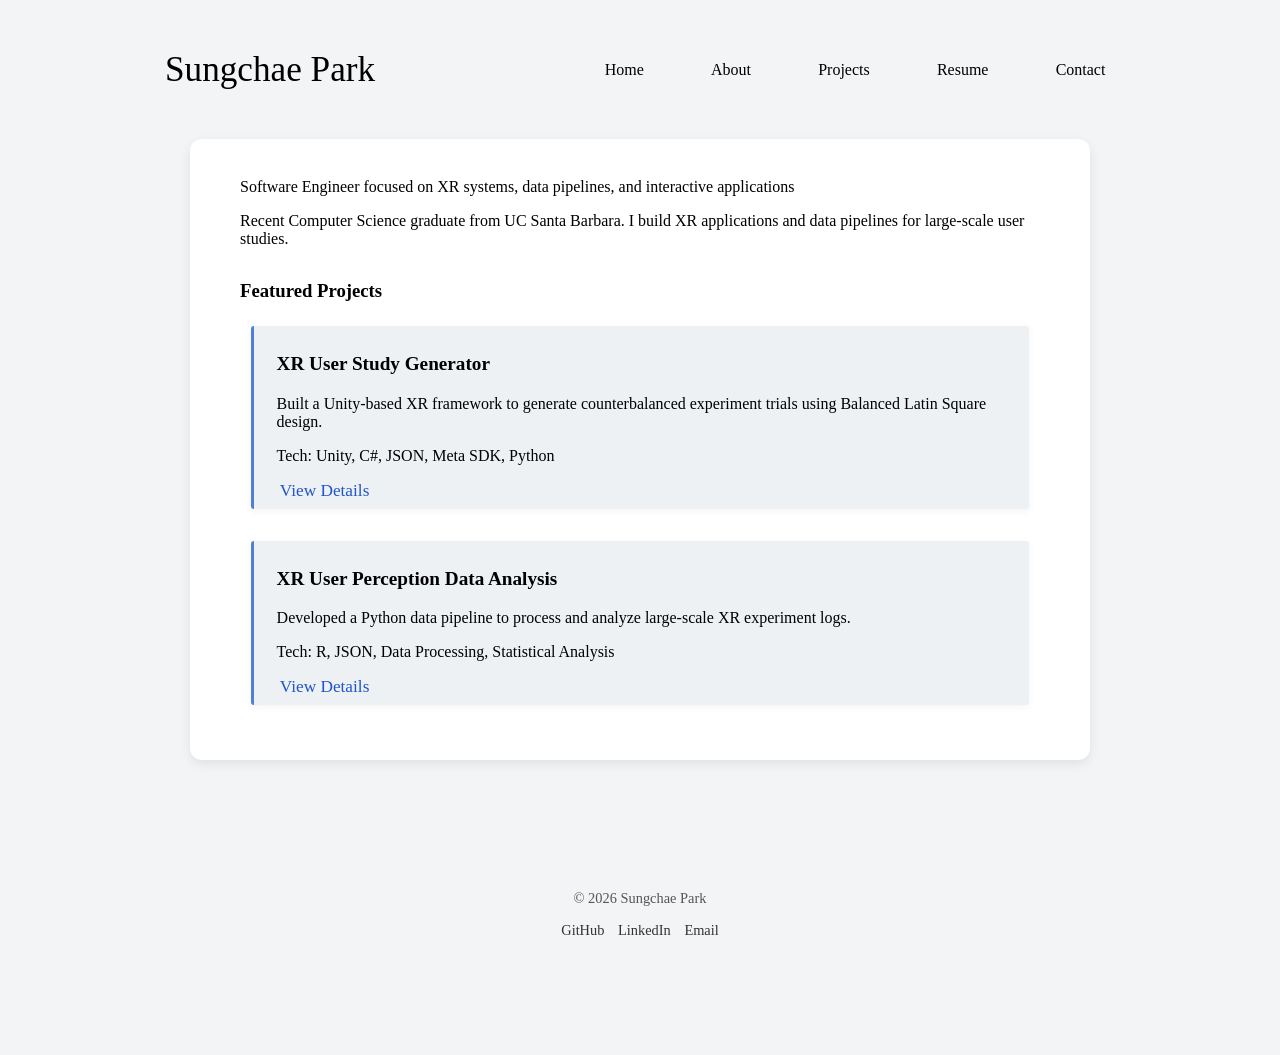
<file: index.html>
<!DOCTYPE html>
<html>
  <head>
    <meta charset="UTF-8" />
    <meta name="viewport" content="width=device-width, initial-scale=1.0" />
    <title>Sungchae Park</title>
    <link rel="stylesheet" href="style.css" />
  </head>
  <body>
    <header>
      <h1><a href="index.html">Sungchae Park</a></h1>
      <nav>
        <ul class="button">
          <li><a href="index.html">Home</a></li>
          <li><a href="about.html">About</a></li>
          <li><a href="projects.html">Projects</a></li>
          <li><a href="resume.html">Resume</a></li>
          <li><a href="contact.html">Contact</a></li>
        </ul>
      </nav>
    </header>

    <main class="container main-card">
      <section class="div1">
        <div>
          <p>
            Software Engineer focused on XR systems, data pipelines, and
            interactive applications
          </p>
          <p>
            Recent Computer Science graduate from UC Santa Barbara. I build XR
            applications and data pipelines for large-scale user studies.
          </p>
        </div>
      </section>
      <section class="div1">
        <h3 class="space1">Featured Projects</h3>
        <div class="sub-container div1">
          <h3 class="project-title">XR User Study Generator</h3>
          <p>
            Built a Unity-based XR framework to generate counterbalanced
            experiment trials using Balanced Latin Square design.
          </p>
          <p>Tech: Unity, C#, JSON, Meta SDK, Python</p>
          <a href="projects.html" class="project-detail">View Details</a>
        </div>

        <div class="sub-container">
          <h3 class="project-title">XR User Perception Data Analysis</h3>
          <p>
            Developed a Python data pipeline to process and analyze large-scale
            XR experiment logs.
          </p>
          <p>Tech: R, JSON, Data Processing, Statistical Analysis</p>
          <a href="projects.html" class="project-detail">View Details</a>
        </div>
      </section>
    </main>
    <footer class="footer space2">
      <p>© 2026 Sungchae Park</p>
      <div class="footer-links">
        <a href="https://github.com/0919spark-ctrl">GitHub</a>
        <a href="https://www.linkedin.com/in/sungchae-park-56024230b"
          >LinkedIn</a
        >
        <a href="mailto:sungchaepark.cs@gmail.com">Email</a>
      </div>
    </footer>
  </body>
</html>
</file>
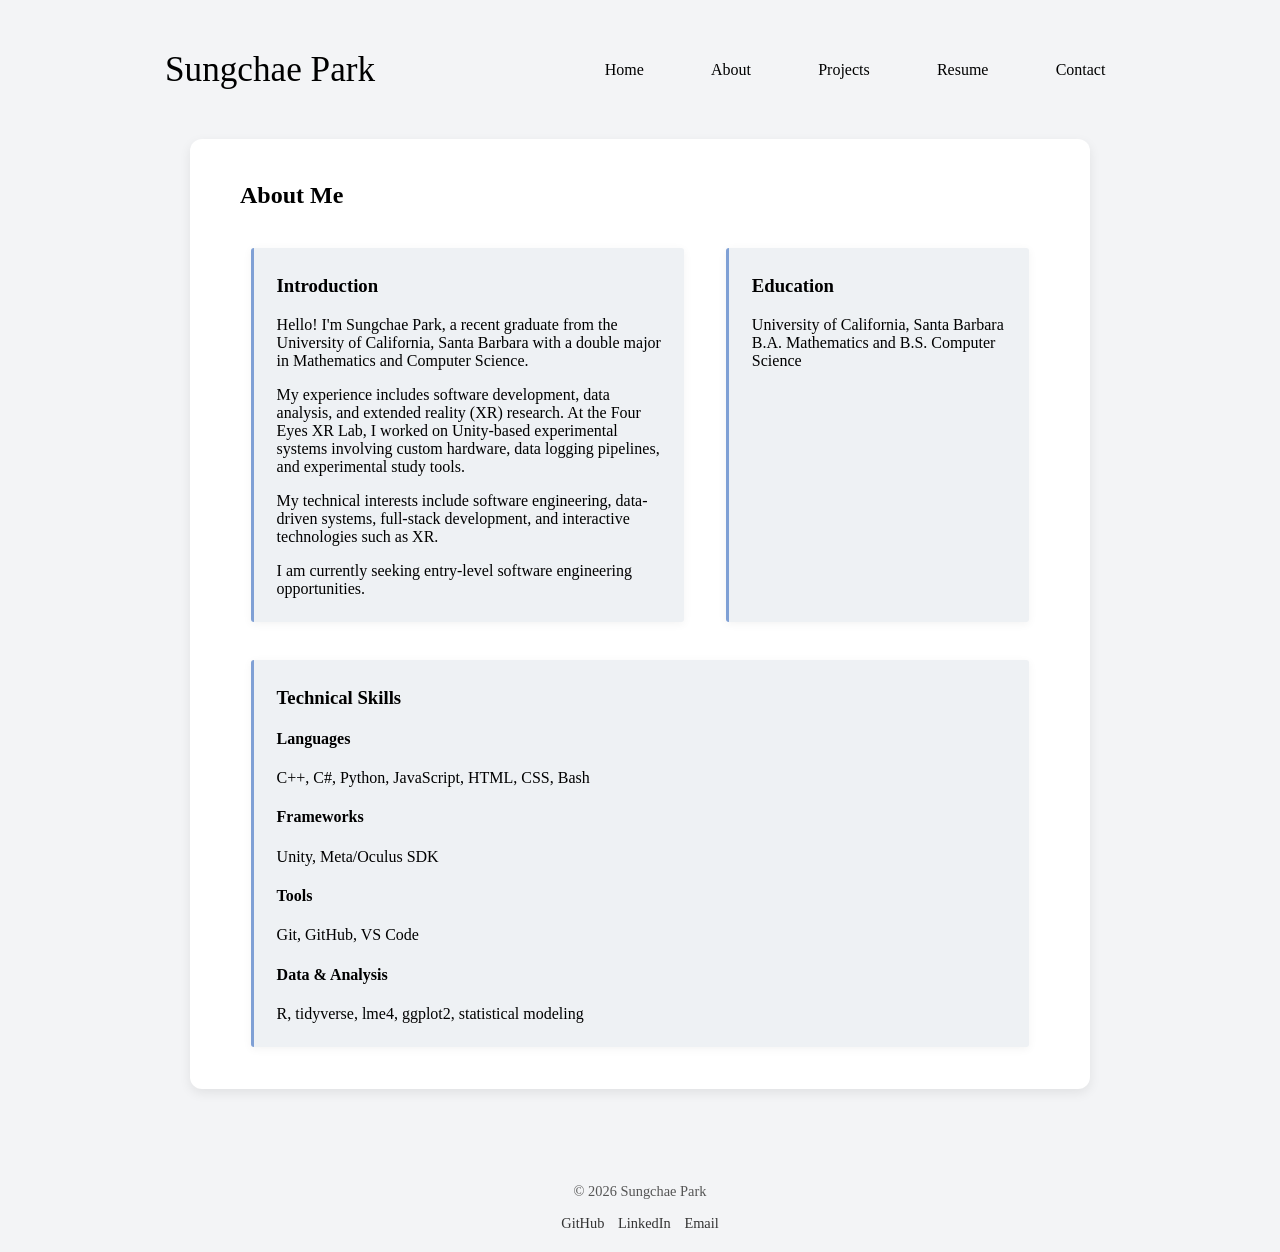
<file: about.html>
<!DOCTYPE html>
<html lang="en">
  <head>
    <meta charset="UTF-8" />
    <meta name="viewport" content="width=device-width, initial-scale=1.0" />
    <title>About | Sungchae Park</title>
    <link rel="stylesheet" href="style.css" />
  </head>
  <body>
    <header>
      <h1><a href="index.html">Sungchae Park</a></h1>
      <nav>
        <ul>
          <li><a href="index.html">Home</a></li>
          <li><a href="about.html">About</a></li>
          <li><a href="projects.html">Projects</a></li>
          <li><a href="resume.html">Resume</a></li>
          <li><a href="contact.html">Contact</a></li>
        </ul>
      </nav>
    </header>
    <main class="container">
      <h2>About Me</h2>
      <div id="about-me-first-row">
        <section class="about-sub intro">
          <h3>Introduction</h3>
          <p>
            Hello! I'm Sungchae Park, a recent graduate from the University of
            California, Santa Barbara with a double major in Mathematics and
            Computer Science.
          </p>
          <p>
            My experience includes software development, data analysis, and
            extended reality (XR) research. At the Four Eyes XR Lab, I worked on
            Unity-based experimental systems involving custom hardware, data
            logging pipelines, and experimental study tools.
          </p>
          <p>
            My technical interests include software engineering, data-driven
            systems, full-stack development, and interactive technologies such
            as XR.
          </p>
          <p>
            I am currently seeking entry-level software engineering
            opportunities.
          </p>
        </section>
        <section class="about-sub education">
          <h3>Education</h3>
          <p>
            University of California, Santa Barbara<br />
            B.A. Mathematics and B.S. Computer Science
          </p>
        </section>
      </div>
      <section class="about-sub">
        <h3>Technical Skills</h3>

        <h4>Languages</h4>
        <p>C++, C#, Python, JavaScript, HTML, CSS, Bash</p>

        <h4>Frameworks</h4>
        <p>Unity, Meta/Oculus SDK</p>

        <h4>Tools</h4>
        <p>Git, GitHub, VS Code</p>

        <h4>Data & Analysis</h4>
        <p>R, tidyverse, lme4, ggplot2, statistical modeling</p>
      </section>
    </main>
    <footer class="footer">
      <p>© 2026 Sungchae Park</p>
      <div class="footer-links">
        <a href="https://github.com/0919spark-ctrl">GitHub</a>
        <a href="https://www.linkedin.com/in/sungchae-park-56024230b"
          >LinkedIn</a
        >
        <a href="mailto:sungchaepark.cs@gmail.com">Email</a>
      </div>
    </footer>
  </body>
</html>
</file>
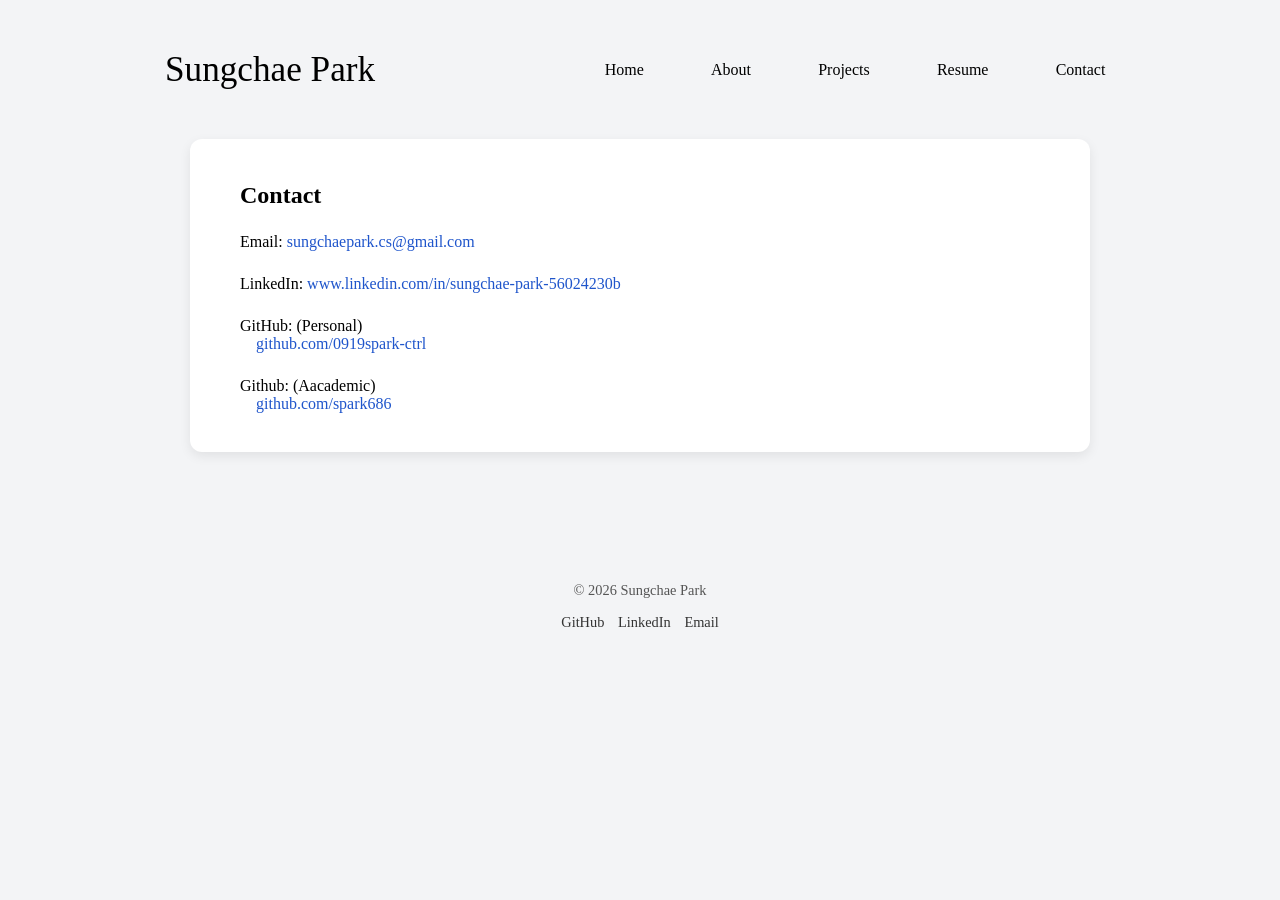
<file: contact.html>
<!DOCTYPE html>
<html lang="en">
  <head>
    <meta charset="UTF-8" />
    <meta name="viewport" content="width=device-width, initial-scale=1.0" />
    <title>Contact | Sungchae Park</title>
    <link rel="stylesheet" href="style.css" />
  </head>
  <body>
    <header>
      <h1><a href="index.html">Sungchae Park</a></h1>
      <nav>
        <ul>
          <li><a href="index.html">Home</a></li>
          <li><a href="about.html">About</a></li>
          <li><a href="projects.html">Projects</a></li>
          <li><a href="resume.html">Resume</a></li>
          <li><a href="contact.html">Contact</a></li>
        </ul>
      </nav>
    </header>
    <main class="container">
      <h2 class="space1 contact">Contact</h2>
      <p class="space1">
        Email:
        <a href="mailto:sungchaepark.cs@gmail.com">sungchaepark.cs@gmail.com</a>
      </p>
      <p class="space1">
        LinkedIn:
        <a href="https://www.linkedin.com/in/sungchae-park-56024230b"
          >www.linkedin.com/in/sungchae-park-56024230b</a
        >
      </p>
      <p class="space1">
        GitHub: (Personal) <br />
        <a href="https://github.com/0919spark-ctrl" class="github"
          >github.com/0919spark-ctrl</a
        >
      </p>
      <p>
        Github: (Aacademic) <br />
        <a href="https://github.com/spark686" class="github"
          >github.com/spark686</a
        >
      </p>
    </main>
    <footer class="footer space2">
      <p>© 2026 Sungchae Park</p>
      <div class="footer-links">
        <a href="https://github.com/0919spark-ctrl">GitHub</a>
        <a href="https://www.linkedin.com/in/sungchae-park-56024230b"
          >LinkedIn</a
        >
        <a href="mailto:sungchaepark.cs@gmail.com">Email</a>
      </div>
    </footer>
  </body>
</html>
</file>
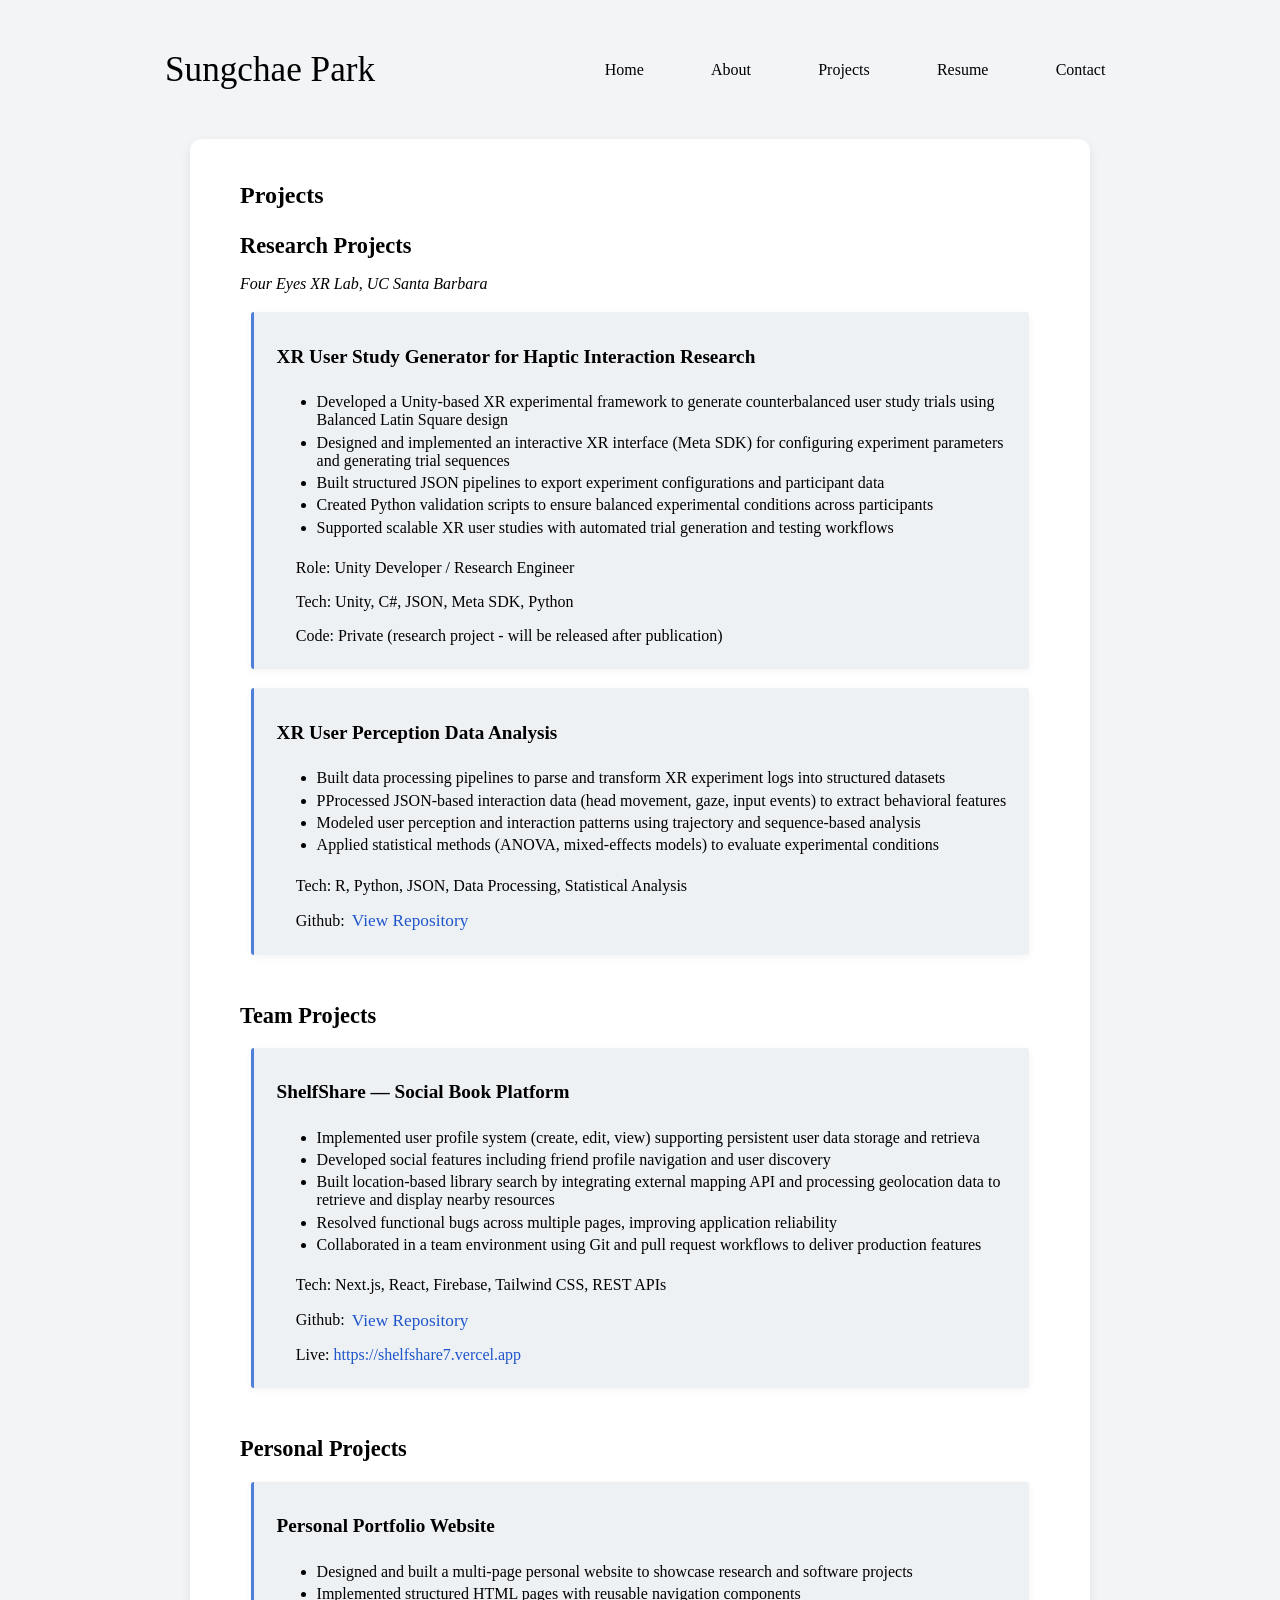
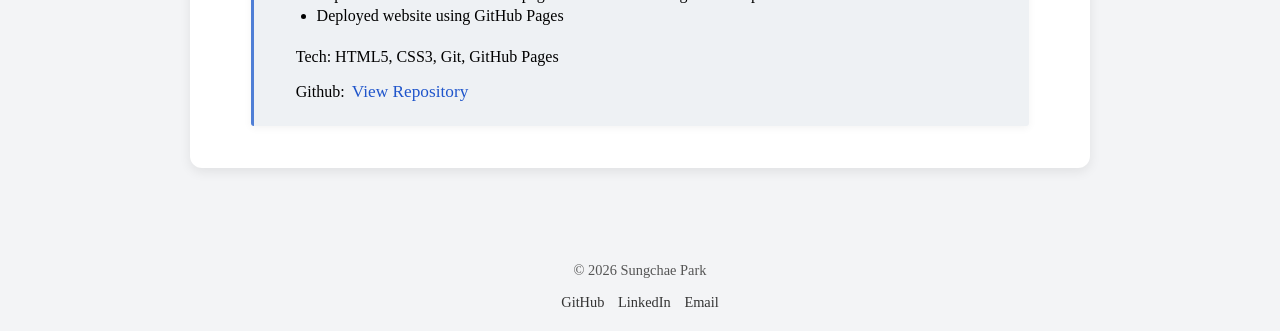
<file: projects.html>
<!DOCTYPE html>
<html lang="en">
  <head>
    <meta charset="UTF-8" />
    <meta name="viewport" content="width=device-width, initial-scale=1.0" />
    <title>Projects | Sungchae Park</title>
    <link rel="stylesheet" href="style.css" />
  </head>
  <body>
    <header>
      <h1><a href="index.html">Sungchae Park</a></h1>
      <nav>
        <ul>
          <li><a href="index.html">Home</a></li>
          <li><a href="about.html">About</a></li>
          <li><a href="projects.html">Projects</a></li>
          <li><a href="resume.html">Resume</a></li>
          <li><a href="contact.html">Contact</a></li>
        </ul>
      </nav>
    </header>
    <main class="container">
    <h2>Projects</h2>
    <section class="project">
      <h3>Research Projects</h3>
      <p><em>Four Eyes XR Lab, UC Santa Barbara</em></p>
      <div class="sub-container project">
        <h4>XR User Study Generator for Haptic Interaction Research</h4>
        <div class="project-description">
        <ul>
          <li>Developed a Unity-based XR experimental framework to generate counterbalanced user study trials using Balanced Latin Square design</li>
          <li>Designed and implemented an interactive XR interface (Meta SDK) for configuring experiment parameters and generating trial sequences</li>
          <li>Built structured JSON pipelines to export experiment configurations and participant data</li>
          <li>Created Python validation scripts to ensure balanced experimental conditions across participants</li>
          <li>Supported scalable XR user studies with automated trial generation and testing workflows</li>
        </ul>
        <div class="meta-description">
        <p>Role: Unity Developer / Research Engineer</p>
        <p>Tech: Unity, C#, JSON, Meta SDK, Python</p>
        <p>
          Code: Private (research project - will be released after publication)
        </p>
        </div>
      </div>
      </div>
      <div class="sub-container project-description">
        <h4>XR User Perception Data Analysis</h4>
        <ul>
          <li>Built data processing pipelines to parse and transform XR experiment logs into structured datasets</li>
          <li>PProcessed JSON-based interaction data (head movement, gaze, input events) to extract behavioral features</li>
          <li>Modeled user perception and interaction patterns using trajectory and sequence-based analysis</li>
          <li>Applied statistical methods (ANOVA, mixed-effects models) to evaluate experimental conditions</li>
        </ul>
        <div class="meta-description">
        <p>Tech: R, Python, JSON, Data Processing, Statistical Analysis</p>
        <p>Github: <a href="https://github.com/0919spark-ctrl/Userstudy-Perception-Analysis" class="project-detail">View Repository</a></p>
      </div>
    </div>
    </section>
    <section class="sub-divider project">
      <h3>Team Projects</h3>
      <div class="sub-container project-description">
        <h4>ShelfShare — Social Book Platform</h4>
        <ul>
          <li>Implemented user profile system (create, edit, view) supporting persistent user data storage and retrieva</li>
          <li>Developed social features including friend profile navigation and user discovery</li>
          <li>Built location-based library search by integrating external mapping API and processing geolocation data to retrieve and display nearby resources</li>
          <li>Resolved functional bugs across multiple pages, improving application reliability</li>
          <li>Collaborated in a team environment using Git and pull request workflows to deliver production features</li>
        </ul>
        <div class="meta-description">
        <p>Tech: Next.js, React, Firebase, Tailwind CSS, REST APIs</p>
        <p>Github: <a href="https://github.com/ucsb-cs148-w25/pj05-shelfshare" class="project-detail">View Repository</a></p>
        <p>Live: <a href="https://shelfshare7.vercel.app">https://shelfshare7.vercel.app</a></p>
      </div>
    </div>
    </section>
    <section class="sub-divider project">
      <h3>Personal Projects</h3>
      <div class="sub-container project-description">
        <h4>Personal Portfolio Website</h4>
        <ul>
          <li>Designed and built a multi-page personal website to showcase research and software projects</li>
          <li>Implemented structured HTML pages with reusable navigation components</li>
          <li>Deployed website using GitHub Pages</li>
        </ul>
        <div class="meta-description">
        <p>Tech: HTML5, CSS3, Git, GitHub Pages</p>
        <p>Github: <a href="https://github.com/0919spark-ctrl/personal-website" class="project-detail">View Repository</a></p>
      </div>
    </div>
    </section>
  </container>
  </main>
  <footer class="footer">
    <p>© 2026 Sungchae Park</p>
    <div class="footer-links">
      <a href="https://github.com/0919spark-ctrl">GitHub</a>
      <a href="https://www.linkedin.com/in/sungchae-park-56024230b">LinkedIn</a>
      <a href="mailto:sungchaepark.cs@gmail.com">Email</a>
    </div>
  </footer>
  </body>
</html>
</file>
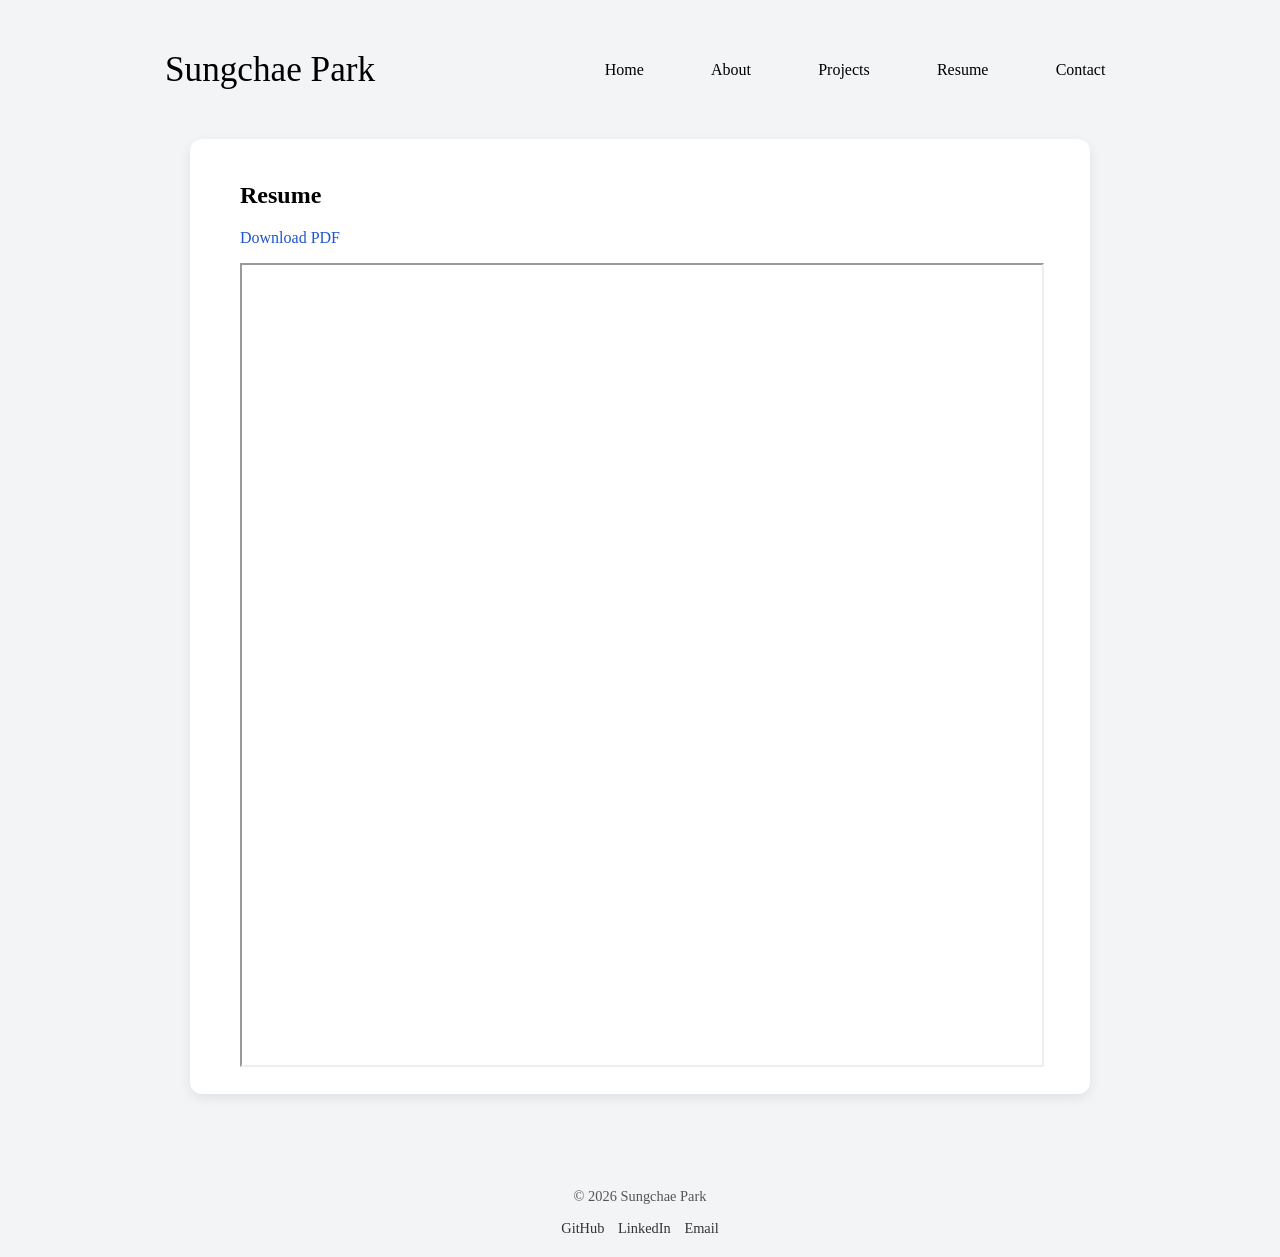
<file: resume.html>
<!DOCTYPE html>
<html lang="en">
  <head>
    <meta charset="UTF-8" />
    <meta name="viewport" content="width=device-width, initial-scale=1.0" />
    <title>Resume | Sungchae Park</title>
    <link rel="stylesheet" href="style.css" />
  </head>
  <body>
    <header>
      <h1><a href="index.html">Sungchae Park</a></h1>
      <nav>
        <ul>
          <li><a href="index.html">Home</a></li>
          <li><a href="about.html">About</a></li>
          <li><a href="projects.html">Projects</a></li>
          <li><a href="resume.html">Resume</a></li>
          <li><a href="contact.html">Contact</a></li>
        </ul>
      </nav>
    </header>
    <main class="container">
      <h2>Resume</h2>
      <p>
        <a href="assets/resume.pdf" Download class="space1"
          >Download PDF</a
        >
      </p>
      <iframe src="assets/resume.pdf" width="100%" height="800px"></iframe>
    </main>
    <footer class="footer">
      <p>© 2026 Sungchae Park</p>
      <div class="footer-links">
        <a href="https://github.com/0919spark-ctrl">GitHub</a>
        <a href="https://www.linkedin.com/in/sungchae-park-56024230b"
          >LinkedIn</a
        >
        <a href="mailto:sungchaepark.cs@gmail.com">Email</a>
      </div>
    </footer>
  </body>
</html>
</file>
<file: style.css>
body {
    margin: 0;
    background-color: #f3f4f6;
}

.container {
    width: min(800px, 88%);
    margin: 0 auto;
    border-radius: 7px;
    background: #ffffff;
    padding: 23px 50px;
    border-radius: 12px;
    box-shadow: 0 4px 12px rgba(0,0,0,0.08);
}
header {
    display: flex;
    align-items: center;
    padding: 1rem 0;
    width: min(950px, 95%);
    margin: 10px auto;
    border-radius: 7px;
}
header h1 {
    font-size: 2.2rem;
    font-weight: 700;
}
header h1 a {
    text-decoration: none;
    color: black;
}
ul {
    list-style: none;
    margin: 0;
}
nav {
    margin-left: auto;
}
nav a {
    color: black;
    font-weight: 500;
    text-decoration: none;
}
nav ul {
    display: flex;
    gap: 3rem;
    margin: 0;
    padding: 0;
}
nav ul li {
    padding: 0.6rem;
}
nav ul li:hover {
    background-color: rgb(205, 206, 213);
    border-radius: 25% 20%;
}
main {
    background-color: white;
    padding: 1rem 2rem;
}
.sub-container {
    border-left: 3px solid #4f7fd6;
    background-color: #eef1f4;
    box-shadow: 0 2px 8px rgba(0,0,0,0.05);
    padding: 0.5rem 1rem;
    margin: 1.2rem 0.7rem;
    border-radius: 3px;
    padding-left: 1.4rem;
}
.about-sub {
    border-left: 3px solid rgba(101, 141, 205, 0.8);
    background-color: #eef1f4;
    box-shadow: 0 2px 10px rgba(0,0,0,0.05);
    padding: 0.5rem 1rem;
    margin: 1.2rem 0.7rem;
    border-radius: 3px;
    padding-left: 1.4rem;
}
#about-me-first-row {
    display: flex;
    gap: 20px;
}
.intro {
    flex: 1.8;
}
.education {
    flex: 1.2;
}
.footer {
    margin-top: 60px;
    padding: 20px 0;
    text-align: center;
    color: #555;
    font-size: 0.9rem;
}
.project-detail {
    margin: 0.1rem;
    padding: 0.1rem;
    font-size: 1.08rem;
    /* text-size-adjust: 5rem; */
}
.project-detail:hover {
    background-color: rgb(205, 206, 213);
    border-radius: 5%;
}
  
.footer-links {
margin-top: 3px;
}
  
.footer-links a {
margin: 0 5px;
text-decoration: none;
color: #333;
}
.footer-links a:hover {
    background-color: rgb(205, 206, 213);
}
.fotter-links a:visited {
    color: #333;
}

.div1 {
    margin-bottom: 2rem;
}
.space1 {
    margin-bottom: 1.5rem;
}
.space2 {
    margin: 6rem;
}

.github {
    margin-left: 1rem;
    margin-top: 1rem;
}
.contact p {
    margin-bottom: 12px;
}


.project-title {
    font-size: 1.2rem;
    font-weight: 600;
}
.project h3 {
    font-size: 1.4rem;
    margin-top: 24px;
    margin-bottom: 8px;
}
.project h4 {
    font-size: 1.2rem;
    font-weight: 600;
}
.sub-divider {
    margin-top: 3rem;
}
/* .project-description {
    padding: 0 0.7rem;
} */

.project-description ul li {
    margin-left: 0;
    margin-bottom: 0.27rem;
}
.project-description ul {
    list-style-type: disc;
    margin-left: 0;
    margin-bottom: 1.4rem;
}
a {
    color: #1f55cb;   /* clean blue */
    font-weight: 70;
    text-decoration: none;
}
a:hover {
    background-color: rgb(205, 206, 213);
} 
.meta-description {
    padding: 0 1rem;
    margin: 0.2rem;
}
</file>
